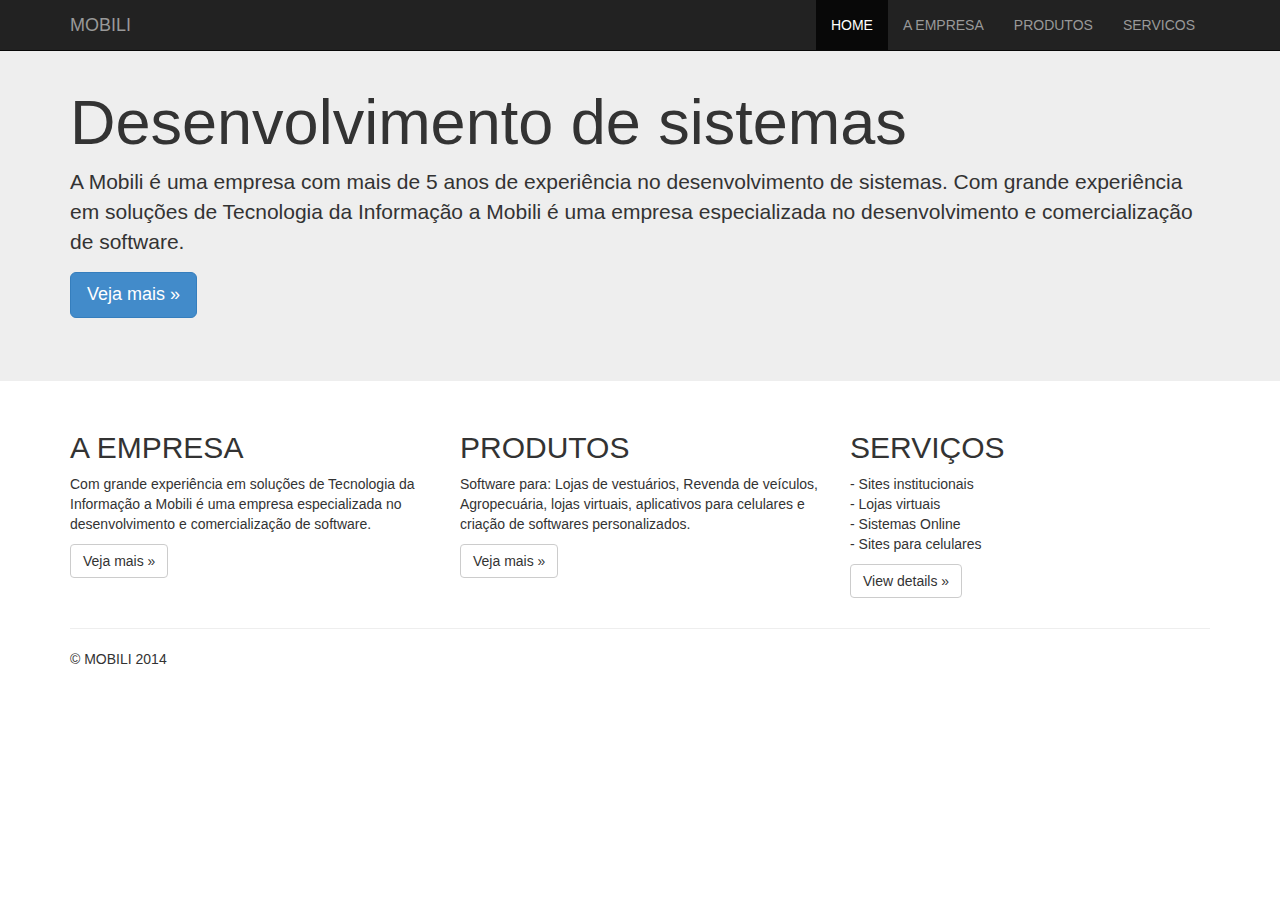
<file: Bootstrap/Projeto Web/index.html>
<!DOCTYPE html><!-- doctype do HTML5 -->
<html>
	<head>
		<title>bootstrap aula</title>
		
		<!-- Importante para habilitar os recursos de Responsividade em conjunto com o CSS -->
		<meta name="viewport" content="width=device-width, initial-scale=1.0" />
		<meta http-equiv="Content-Type" content="text/html; charset=UTF-8" />
		
		<script src="http://code.jquery.com/jquery-1.10.2.min.js"></script>
        <script src="js/bootstrap.js"></script>
  		        
  		<link rel="stylesheet" href="css/bootstrap.css">
      
	</head>
	
<body>
		
    <!-- Início da barra de navegação -->
	<div class="navbar navbar-inverse navbar-fixed-top">
		<div class="container">
            
            <!-- botao utilizado para abrir menu em dispositivos resolucao menor -->
          	<button type="button" class="navbar-toggle" data-toggle="collapse" data-target=".navbar-collapse">
            	<span class="icon-bar"></span>
            	<span class="icon-bar"></span>
            	<span class="icon-bar"></span>
          	</button>
            
            <!-- logo do site -->
            <a class="navbar-brand" href="#">MOBILI</a>
			
			<!-- inicio menu -->
            <div class="navbar-collapse collapse navbar-right">
              <ul class="nav navbar-nav">
                <li class="active"><a href="#">HOME</a></li>
                <li><a href="#about">A EMPRESA</a></li>
                <li><a href="#contact">PRODUTOS</a></li>
                <li><a href="#contact">SERVICOS</a></li>
              </ul>
            </div>
            <!-- fim menu -->
            
		</div>
	</div>
	<!-- Fim da barra de navegação -->
	
   <!-- Cria area principal de marketing de um site -->
    <div class="jumbotron">
      <div class="container">
      	<br />
        <h1>Desenvolvimento de sistemas</h1>
        <p>
        	A Mobili é uma empresa com mais de 5 anos de experiência no desenvolvimento de sistemas.
        	Com grande experiência em soluções de Tecnologia da Informação a Mobili é uma empresa especializada 
        	no desenvolvimento e comercialização de software.
        </p>
        <p><a class="btn btn-primary btn-lg" role="button">Veja mais &raquo;</a></p>
      </div>
    </div>

    <div class="container"><!-- container -->
      <!-- Criação de colunas -->
      <div class="row">
      	
        <div class="col-md-4">
          <h2>A EMPRESA</h2>
          <p>
          	Com grande experiência em soluções de Tecnologia da Informação a Mobili é uma empresa especializada no 
          	desenvolvimento e comercialização de software.
          </p>
          <p><a class="btn btn-default" href="#">Veja mais &raquo;</a></p>
        </div>
        
        <div class="col-md-4">
          <h2>PRODUTOS</h2>
          <p>
          	Software para: Lojas de vestuários, Revenda de veículos, Agropecuária, lojas virtuais, aplicativos para celulares e 
          	criação de softwares personalizados.
          </p>
          <p><a class="btn btn-default" href="#">Veja mais &raquo;</a></p>
        </div>
        
        <div class="col-md-4">
          <h2>SERVIÇOS</h2>
          <p>
          	   - Sites institucionais
			   <br />- Lojas virtuais
			   <br />- Sistemas Online
			   <br />- Sites para celulares
          </p>
          <p><a class="btn btn-default" href="#">View details &raquo;</a></p>
        </div>
        
      </div>

      <hr>

      <footer>
        <p>&copy; MOBILI 2014</p>
      </footer>
    </div> <!-- /container -->

	</body>
	
</html>
</file>
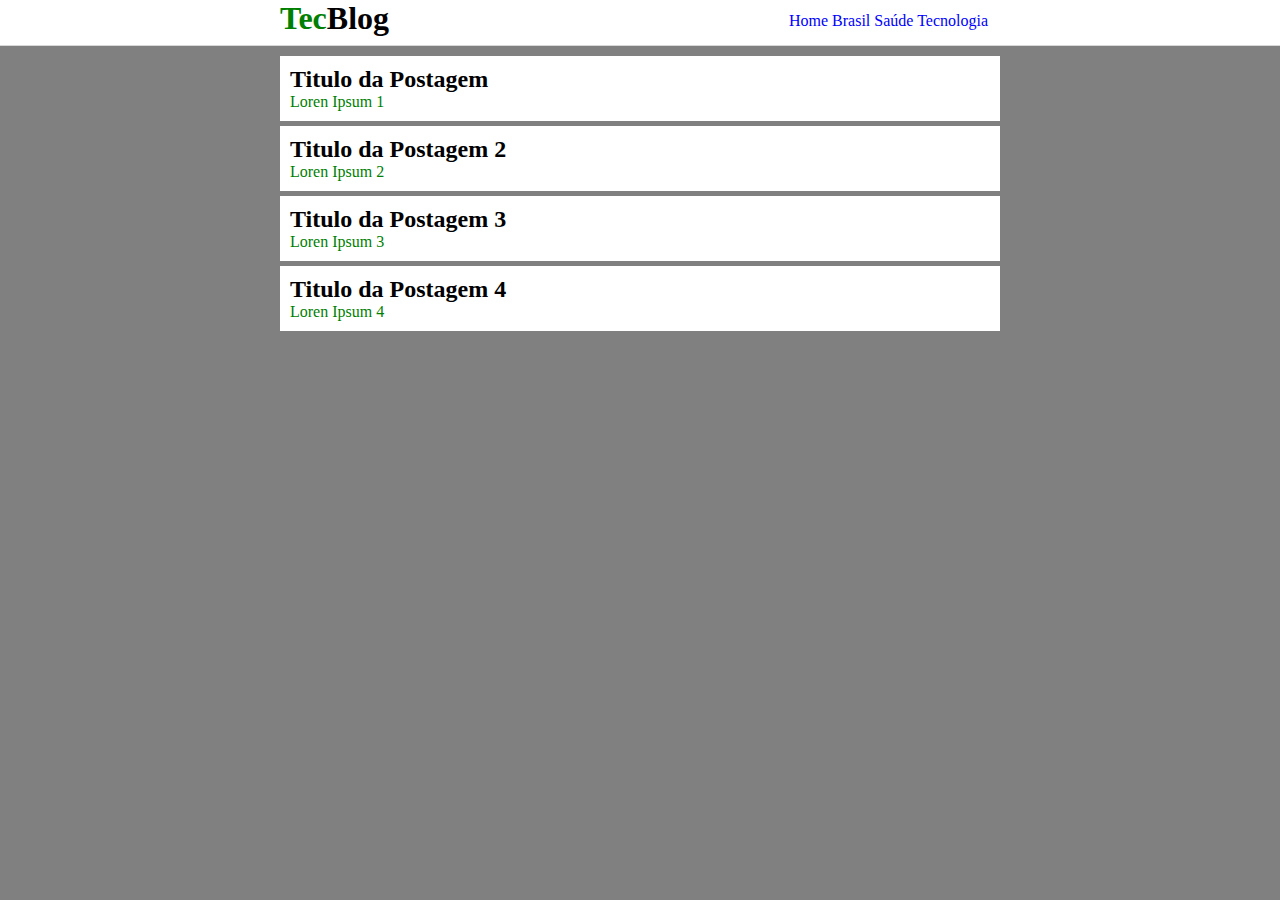
<file: CSS/Projetinho/index.html>
<!DOCTYPE html>
<html>
<head>
	<title>Teste de conceitos</title>
	<link rel="stylesheet" type="text/css" href="style.css" />
	<meta charset="utf-8">
</head>
<body>
	<div id="navegacao">
		<div id="area">
			<h1 id="logo"><span class="verde">Tec</span>Blog</h1>
			<div id="menu">
				<a href="">Home</a>
				<a href="">Brasil</a>
				<a href="">Saúde</a>
				<a href="">Tecnologia</a>
			</div>
		</div>
	</div>

	<div id="conteudo">
		<div class="post">
			<h2>Titulo da Postagem</h2>
			<p>Loren Ipsum 1</p>
		</div>
		<div class="post">
			<h2>Titulo da Postagem 2</h2>
			<p>Loren Ipsum 2</p>
		</div>
		<div class="post">
			<h2>Titulo da Postagem 3</h2>
			<p>Loren Ipsum 3</p>
		</div>
		<div class="post">
			<h2>Titulo da Postagem 4</h2>
			<p>Loren Ipsum 4</p>
		</div>
	</div>

</body>
</html>
</file>
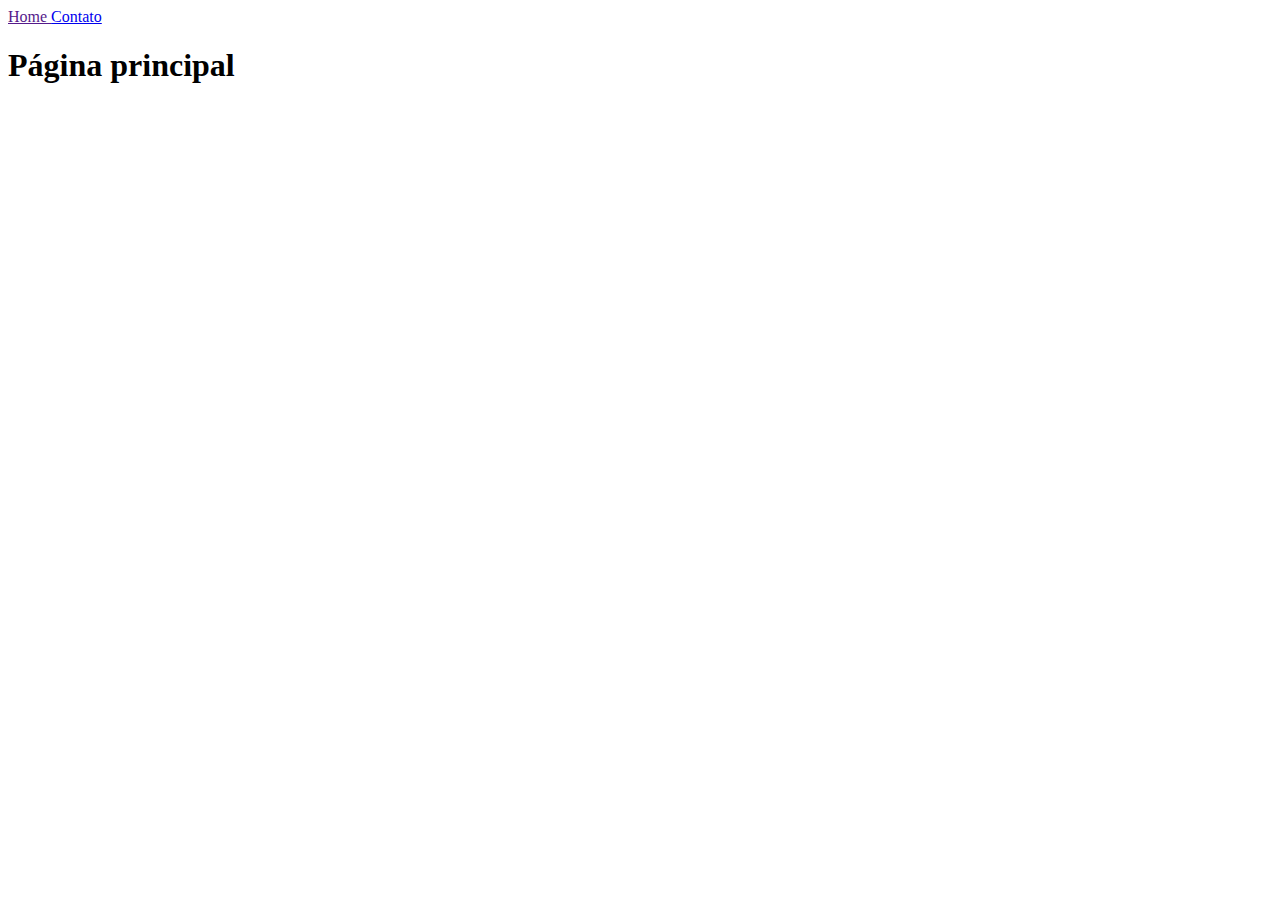
<file: HTML/Primeiro Projeto/index.html>
<!doctype html>

<html>

	<head>
		<title>Meu site</title>
		<meta charset="utf-8" />
	</head>

	<body>

		<a href="">
			Home
		</a>

		<a href="contato.html">
			Contato
		</a>

		<h1>Página principal</h1>

	</body>

</html>
</file>
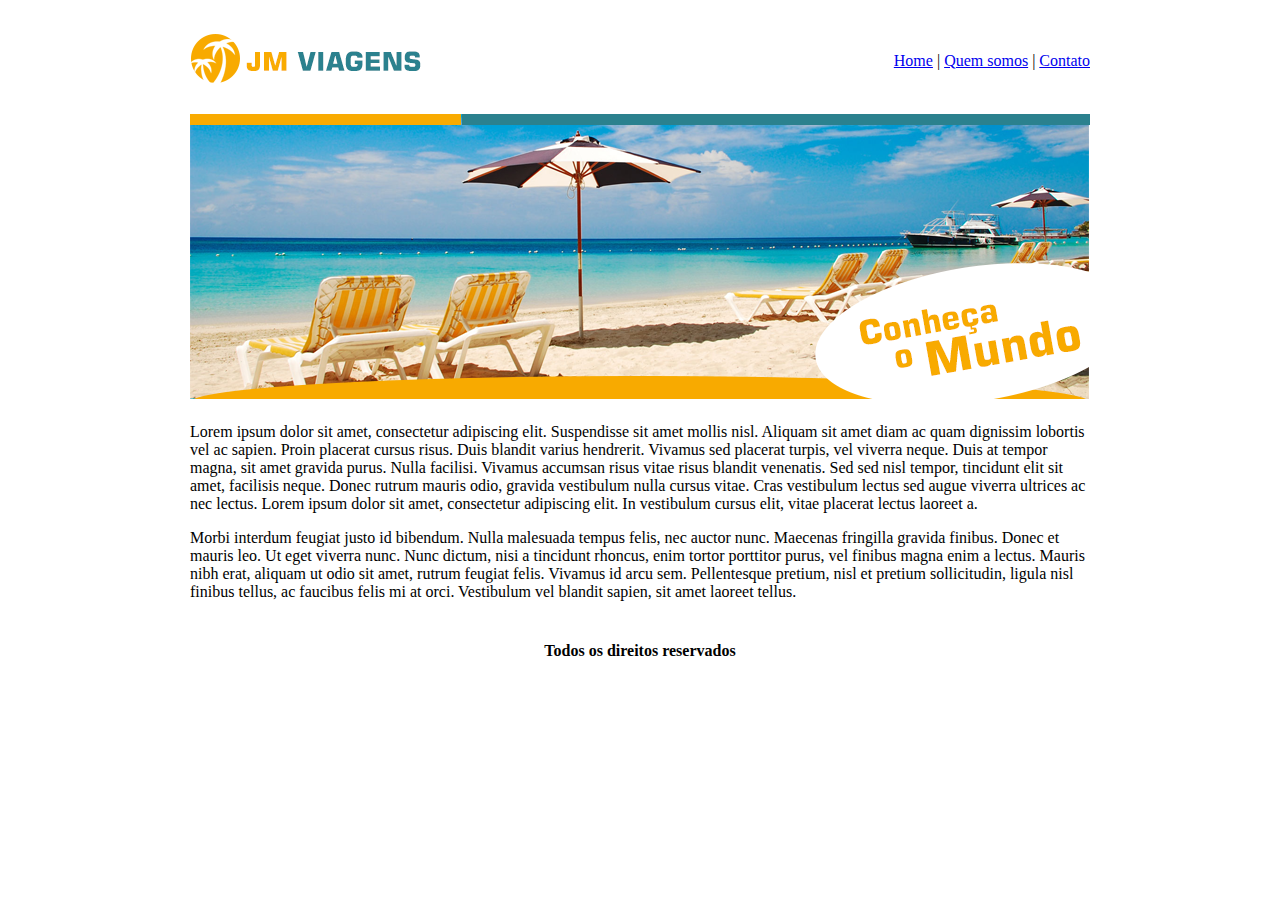
<file: HTML/Projeto final/index.html>
<!doctype html>
<html>

	<head>
		<title>JM Viagens - Página principal</title>
		<meta charset="utf-8" />
	</head>
	<body>

		<table border="0" width="900" align="center">
			<tr>
				<td> <img src="imagens/logo.png" /> </td>
				<td align="right">
					<a href="index.html">Home</a> |
					<a href="quem-somos.html">Quem somos</a> |
					<a href="contato.html">Contato</a> 
				</td>
			</tr>

			<tr>
				<td colspan="2">
					<img src="imagens/principal.png" />
				</td>
			</tr>

			<tr>
				<td colspan="2">
					<p>
					Lorem ipsum dolor sit amet, consectetur adipiscing elit. Suspendisse sit amet mollis nisl. Aliquam sit amet diam ac quam dignissim lobortis vel ac sapien. Proin placerat cursus risus. Duis blandit varius hendrerit. Vivamus sed placerat turpis, vel viverra neque. Duis at tempor magna, sit amet gravida purus. Nulla facilisi. Vivamus accumsan risus vitae risus blandit venenatis. Sed sed nisl tempor, tincidunt elit sit amet, facilisis neque. Donec rutrum mauris odio, gravida vestibulum nulla cursus vitae. Cras vestibulum lectus sed augue viverra ultrices ac nec lectus. Lorem ipsum dolor sit amet, consectetur adipiscing elit. In vestibulum cursus elit, vitae placerat lectus laoreet a.</p>

					<p>
					Morbi interdum feugiat justo id bibendum. Nulla malesuada tempus felis, nec auctor nunc. Maecenas fringilla gravida finibus. Donec et mauris leo. Ut eget viverra nunc. Nunc dictum, nisi a tincidunt rhoncus, enim tortor porttitor purus, vel finibus magna enim a lectus. Mauris nibh erat, aliquam ut odio sit amet, rutrum feugiat felis. Vivamus id arcu sem. Pellentesque pretium, nisl et pretium sollicitudin, ligula nisl finibus tellus, ac faucibus felis mi at orci. Vestibulum vel blandit sapien, sit amet laoreet tellus.</p>

				</td>
			</tr>

			<tr>
				<td align="center" colspan="2"><h4>Todos os direitos reservados</h4></td>
			</tr>

		</table>

	</body>
</html>
</file>
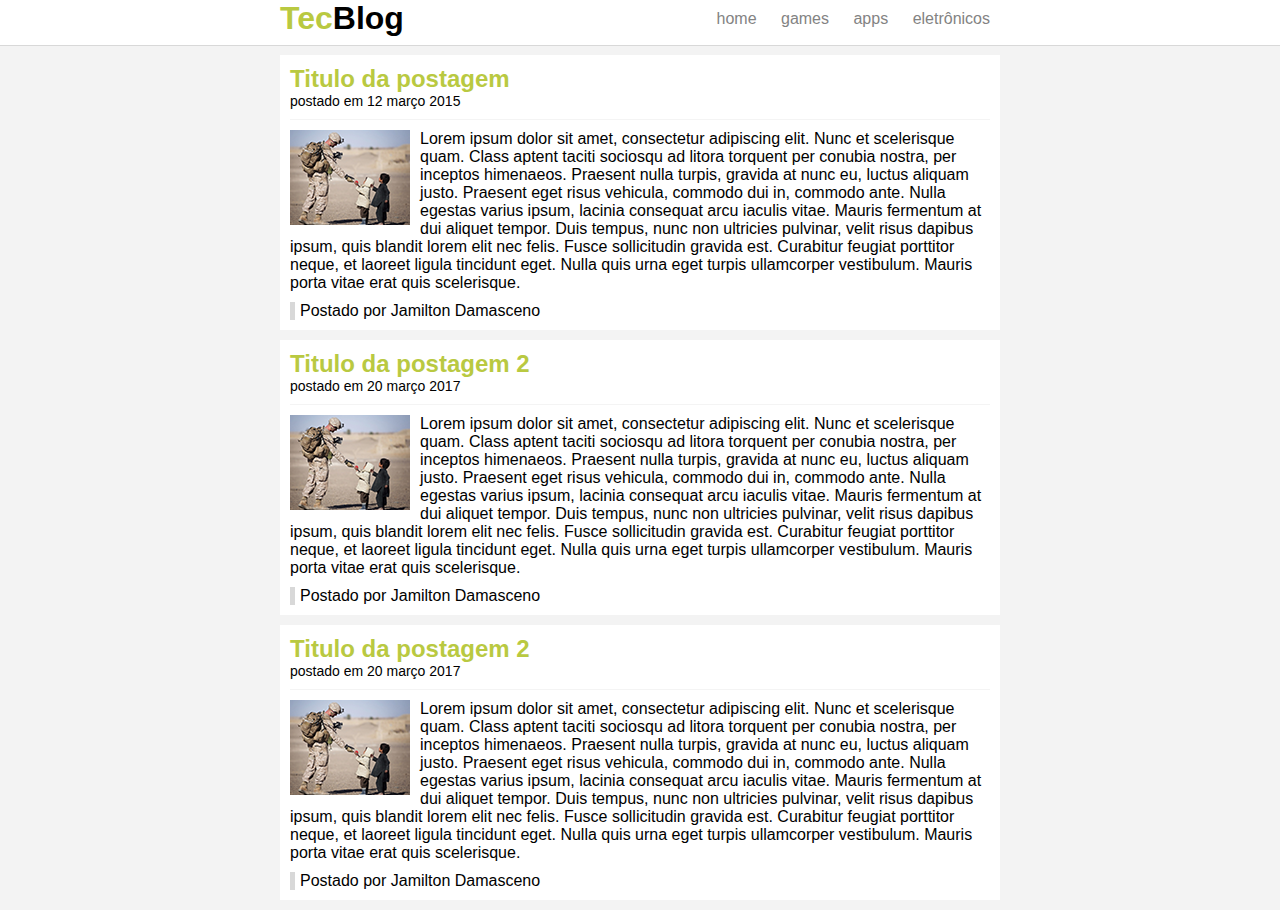
<file: HTML/tecblog/index.html>
<!doctype html>

<html>

	<head>
		<title>TecBlog - O seu Blog de tecnologia</title>
		<meta charset="utf-8" />
		<link rel="stylesheet" type="text/css" href="css/estilo.css" />

	</head>

	<body>

		<div id="navegacao">
			<div id="area">
				<h1 id="logo"><span class="verde">Tec</span>Blog</h1>
				<div id="menu">
					<a href="index.html">home</a>
					<a href="games.html">games</a>
					<a href="apps.html">apps</a>
					<a href="eletronicos.html">eletrônicos</a>
				</div>
			</div>
		</div>

		<div id="area-principal">
			
			<div id="postagem">
				<h2>Titulo da postagem </h2>
				<span class="data-postagem">postado em 12 março 2015</span>
				<img class="img-postagem" src="img/imagem1.png">
				<p>
					Lorem ipsum dolor sit amet, consectetur adipiscing elit. Nunc et scelerisque quam. Class aptent taciti sociosqu ad litora torquent per conubia nostra, per inceptos himenaeos. Praesent nulla turpis, gravida at nunc eu, luctus aliquam justo. Praesent eget risus vehicula, commodo dui in, commodo ante. Nulla egestas varius ipsum, lacinia consequat arcu iaculis vitae. Mauris fermentum at dui aliquet tempor. Duis tempus, nunc non ultricies pulvinar, velit risus dapibus ipsum, quis blandit lorem elit nec felis. Fusce sollicitudin gravida est. Curabitur feugiat porttitor neque, et laoreet ligula tincidunt eget. Nulla quis urna eget turpis ullamcorper vestibulum. Mauris porta vitae erat quis scelerisque.
				</p>

				<span class="postado">Postado por Jamilton Damasceno</span>
			</div>


			<div id="postagem">
				<h2>Titulo da postagem 2</h2>
				<span class="data-postagem">postado em 20 março 2017</span>
				<img class="img-postagem" src="img/imagem1.png">
				<p>
					Lorem ipsum dolor sit amet, consectetur adipiscing elit. Nunc et scelerisque quam. Class aptent taciti sociosqu ad litora torquent per conubia nostra, per inceptos himenaeos. Praesent nulla turpis, gravida at nunc eu, luctus aliquam justo. Praesent eget risus vehicula, commodo dui in, commodo ante. Nulla egestas varius ipsum, lacinia consequat arcu iaculis vitae. Mauris fermentum at dui aliquet tempor. Duis tempus, nunc non ultricies pulvinar, velit risus dapibus ipsum, quis blandit lorem elit nec felis. Fusce sollicitudin gravida est. Curabitur feugiat porttitor neque, et laoreet ligula tincidunt eget. Nulla quis urna eget turpis ullamcorper vestibulum. Mauris porta vitae erat quis scelerisque.
				</p>

				<span class="postado">Postado por Jamilton Damasceno</span>
			</div>

			<div id="postagem">
				<h2>Titulo da postagem 2</h2>
				<span class="data-postagem">postado em 20 março 2017</span>
				<img class="img-postagem" src="img/imagem1.png">
				<p>
					Lorem ipsum dolor sit amet, consectetur adipiscing elit. Nunc et scelerisque quam. Class aptent taciti sociosqu ad litora torquent per conubia nostra, per inceptos himenaeos. Praesent nulla turpis, gravida at nunc eu, luctus aliquam justo. Praesent eget risus vehicula, commodo dui in, commodo ante. Nulla egestas varius ipsum, lacinia consequat arcu iaculis vitae. Mauris fermentum at dui aliquet tempor. Duis tempus, nunc non ultricies pulvinar, velit risus dapibus ipsum, quis blandit lorem elit nec felis. Fusce sollicitudin gravida est. Curabitur feugiat porttitor neque, et laoreet ligula tincidunt eget. Nulla quis urna eget turpis ullamcorper vestibulum. Mauris porta vitae erat quis scelerisque.
				</p>

				<span class="postado">Postado por Jamilton Damasceno</span>
			</div>

		</div>

	</body>

</html>
</file>
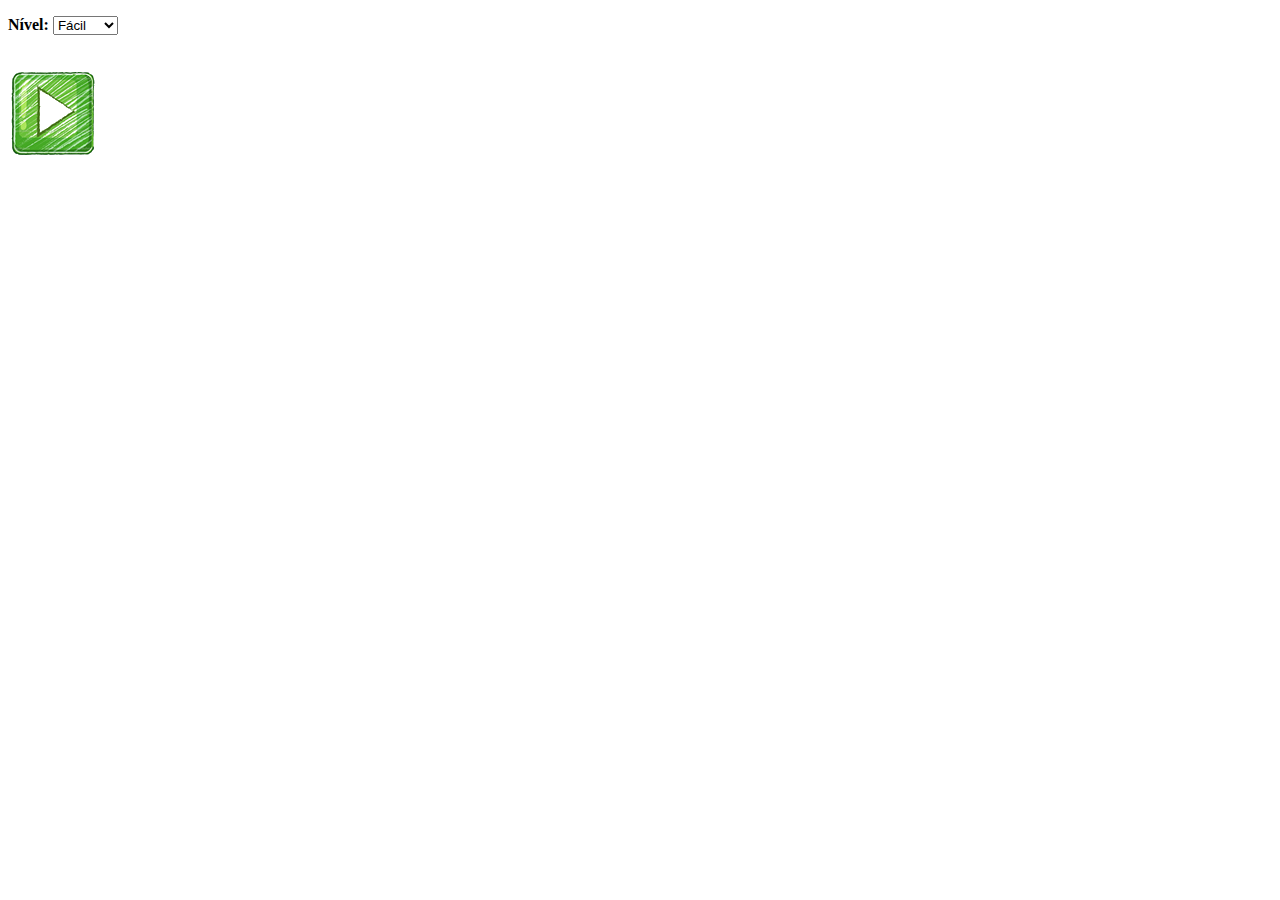
<file: Jquery/estourando_baloes_parte_3_finalizado/index.html>
<!DOCTYPE HTML>
<html lang="pt-br">
	<head>
		<meta charset="UTF-8">

		<title>Estourando balões</title>

		<script language='Javascript'>
			
			function iniciaJogo(){
				var nivel_jogo = document.getElementById('nivel_jogo').value;

				window.location.href = 'jogo.html?'+nivel_jogo;
				
			}
		</script>
	</head>

	<body>
		<div>
			<p>
				<b>Nível: </b>
				<select id="nivel_jogo">
					<option value="1">Fácil</option>
					<option value="2">Normal</option>
					<option value="3">Difícil</option>
				</select>
			</p>
			<br />
			<img src="imagens/iniciar.png" onclick="iniciaJogo()" />

	</body>
	
</html>
</file>
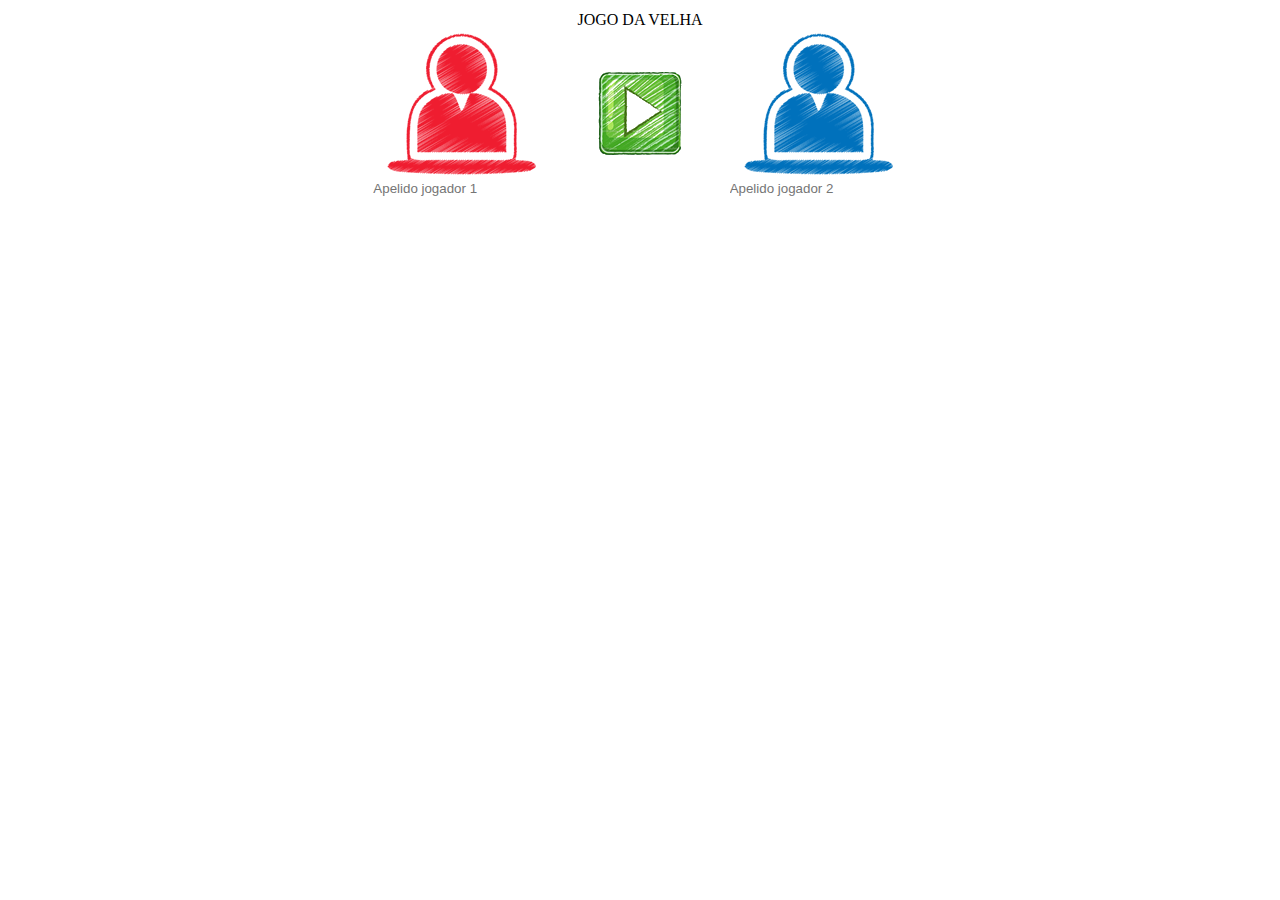
<file: Jquery/jogo_da_velha_parte_3_completo/index.html>
<!DOCTYPE HTML>
<html lang="pt-br">
	<head>
		<meta charset="UTF-8">

		<title>Jogo da velha</title>
		<script src="jquery-2.2.1.js"></script>
		<script src="jogo.js"></script>
	</head>

	<body>

		<div id="pagina_inicial" align="center">
			<table border="0" width="600px;">
				<tbody>
					<tr>
						<td colspan="3" align="center">JOGO DA VELHA</td>
					</tr>

					<tr>
						<td align="center">
							<img src="imagens/jogador_1.png" />
							<br />
							<input id="entrada_apelido_jogador_1" type="text" maxlength="10" placeholder="Apelido jogador 1" style="border: 0px;" />
						</td>
						<td align="center">
							<img id="btn_iniciar_jogo" src="imagens/iniciar.png" />
						</td>
						<td align="center">
							<img src="imagens/jogador_2.png" />
							<br />
							<input id="entrada_apelido_jogador_2" type="text" maxlength="10" placeholder="Apelido jogador 2" style="border: 0px;" />
						</td>
					</tr>
				</table>
			</table>

		</div>

		<div id="palco_jogo" style="display:none; margin-top:50px; text-align:center">
			<div style="display:inline-block;">
				<img src="imagens/jogador_1.png" />
				<br />
				<span id="nome_jogador_1"></span>
			</div>

			<div style="display:inline-block;">
				<table border="0">
					<tr>
						<td style="border-bottom: solid 1px red; border-right:solid 1px red;">
							<div class="jogada" id="a-1" style="width:100px; height:100px;"></div>
						</td>
						<td style="border-bottom: solid 1px red; border-right:solid 1px red;">
							<div class="jogada" id="a-2" style="width:100px; height:100px;"></div>
						</td>
						<td style="border-bottom: solid 1px red;">
							<div class="jogada" id="a-3" style="width:100px; height:100px;"></div>
						</td>
					</tr>
					<tr>
						<td style="border-bottom: solid 1px red; border-right:solid 1px red;">
							<div class="jogada" id="b-1" style="width:100px; height:100px;"></div>
						</td>
						<td style="border-bottom: solid 1px red; border-right:solid 1px red;">
							<div class="jogada" id="b-2" style="width:100px; height:100px;"></div>
						</td>
						<td style="border-bottom: solid 1px red;">
							<div class="jogada" id="b-3" style="width:100px; height:100px;"></div>
						</td>
					</tr>
					<tr>
						<td style="border-right: solid 1px red;">
							<div class="jogada" id="c-1" style="width:100px; height:100px;"></div>
						</td>
						<td style="border-right: solid 1px red;">
							<div class="jogada" id="c-2" style="width:100px; height:100px;"></div>
						</td>
						<td>
							<div class="jogada" id="c-3" style="width:100px; height:100px;"></div>
						</td>
					</tr>
				</table>
			</div>

			<div style="display:inline-block;">
				<img src="imagens/jogador_2.png" />
				<br />
				<span id="nome_jogador_2"></span>
			</div>
		</div>

	</body>
</html>
</file>
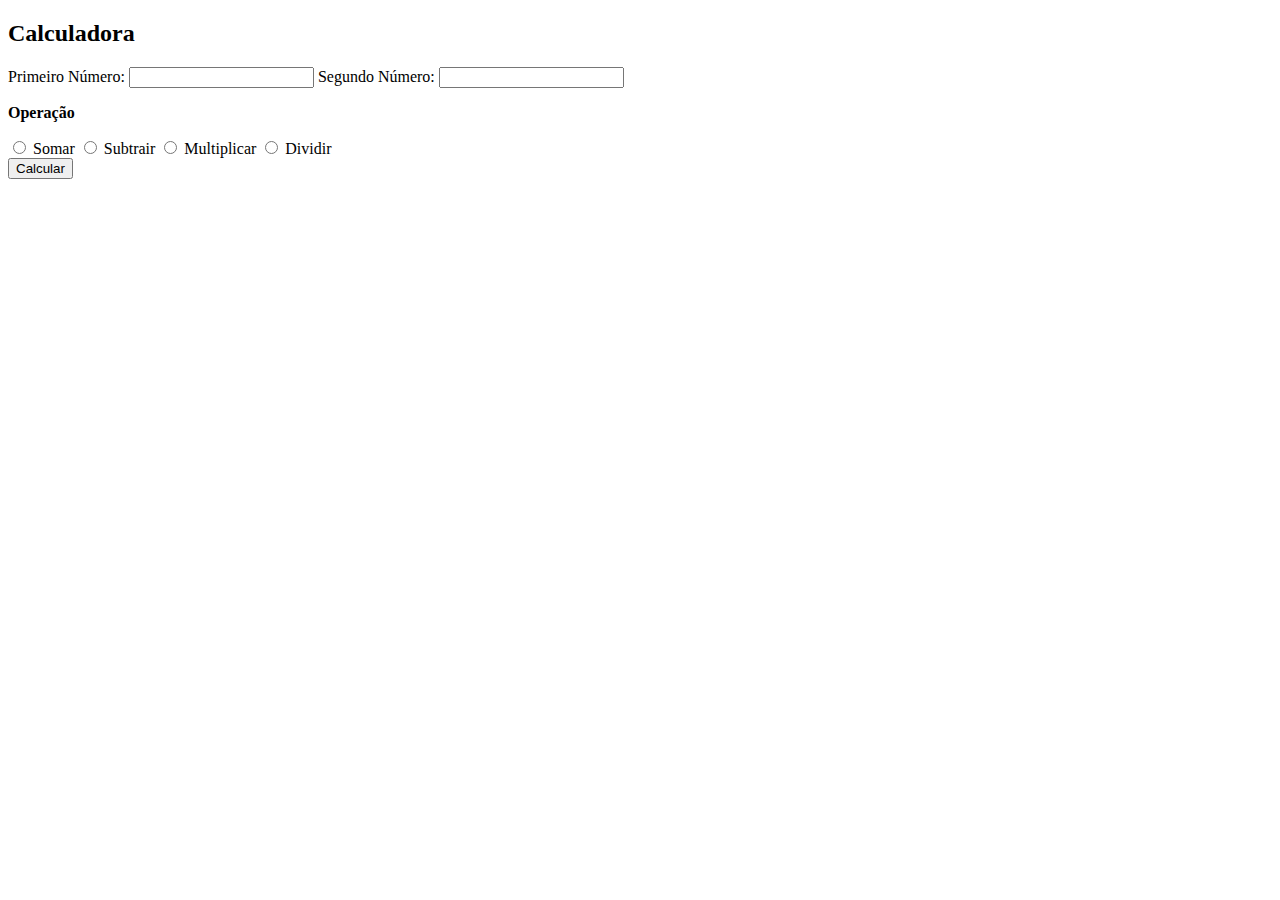
<file: PHP/Calculadora/index.html>
<!DOCTYPE HTML>
<html>
    <head>
        <meta charset="UTF-8">
        <title>Calculadora</title>
    </head>
    <body>
        <h2>Calculadora</h2>

        <form method="POST" action="calcular.php">
        <label>
        Primeiro Número: 
        <input type="text" name="numero1" />
        </label>
        <label>
        Segundo Número: 
        <input type="text" name="numero2" />
        </label>

        <p><strong>Operação</strong></p>
        <label>
        <input type="radio" name="operacao" value="somar" />
        Somar
        </label>
        <label>
        <input type="radio" name="operacao" value="subtrair" />
        Subtrair
        </label>
        <label>
        <input type="radio" name="operacao" value="multiplicar" />
        Multiplicar
        </label>
        <label>
        <input type="radio" name="operacao" value="dividir" />
        Dividir
        </label>
        <br />

        <input type="submit" value="Calcular" />
        </form>
        
    </body>
</html>
</file>
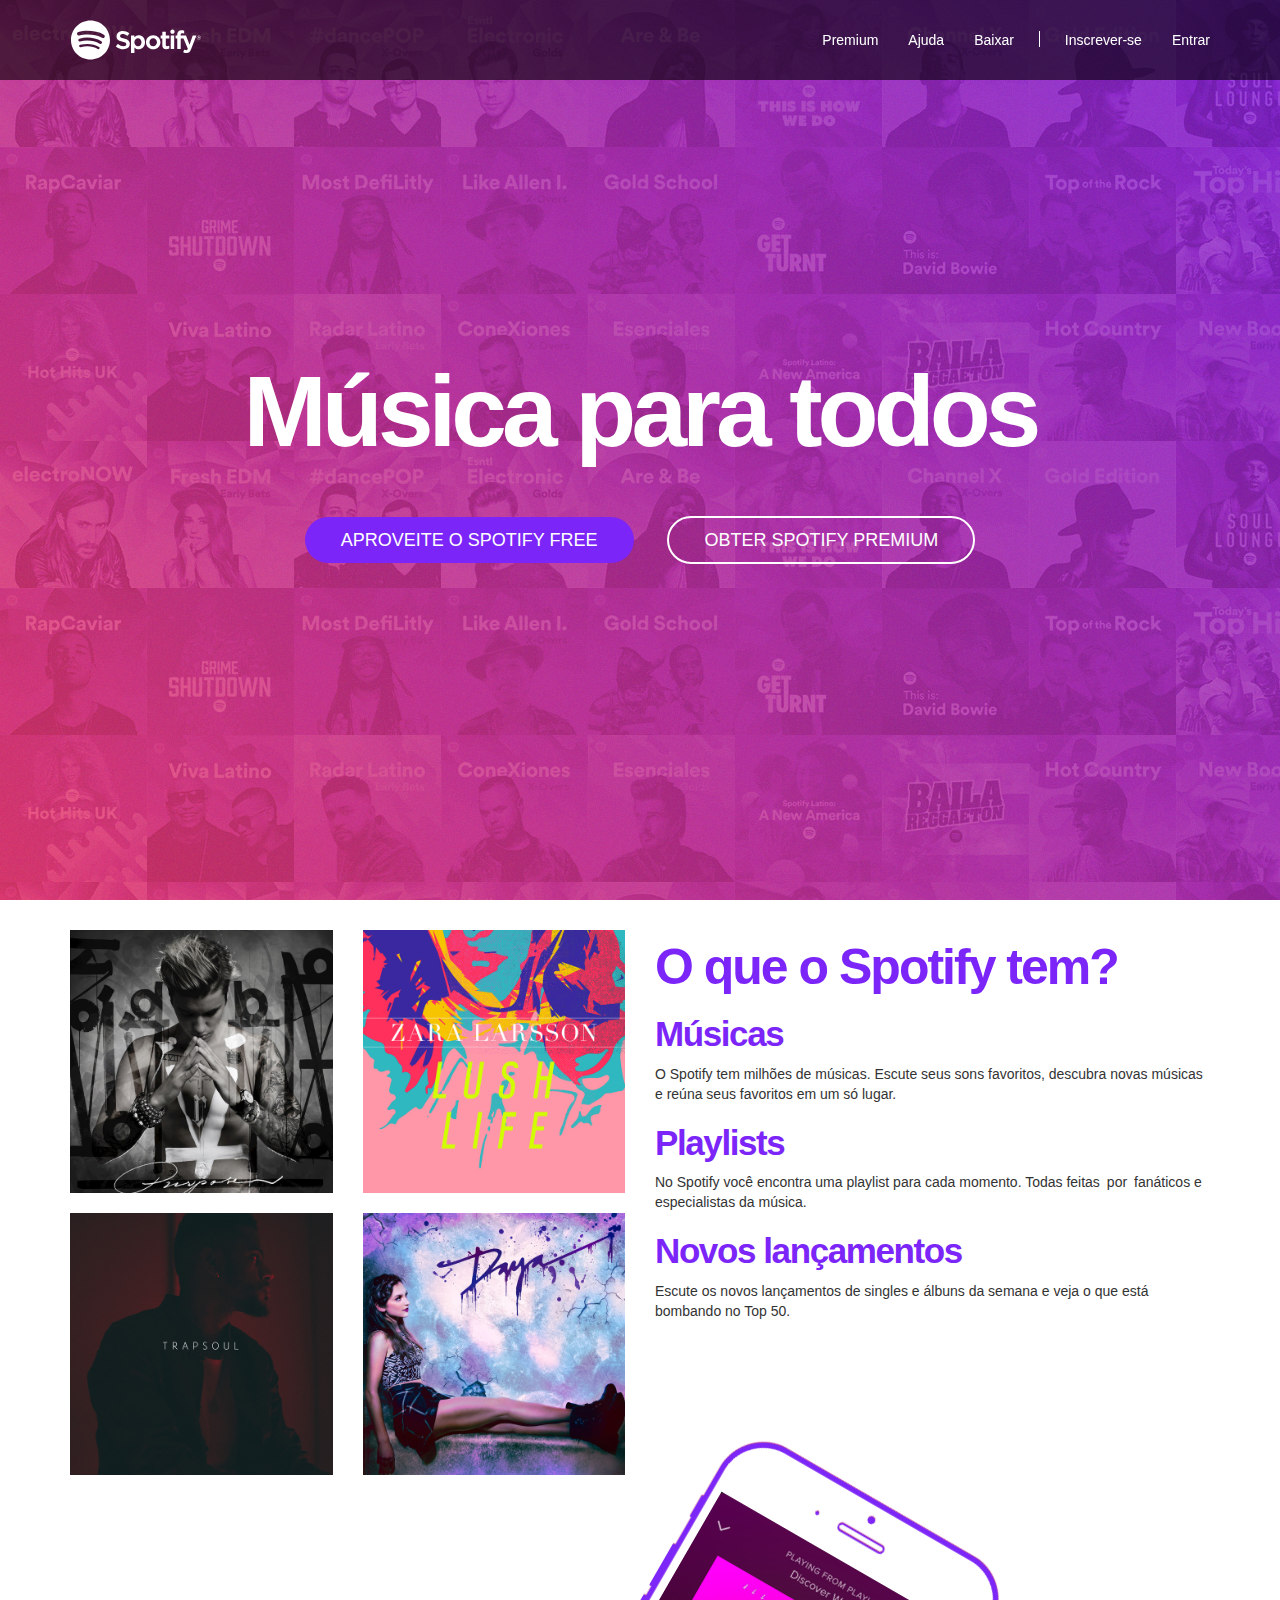
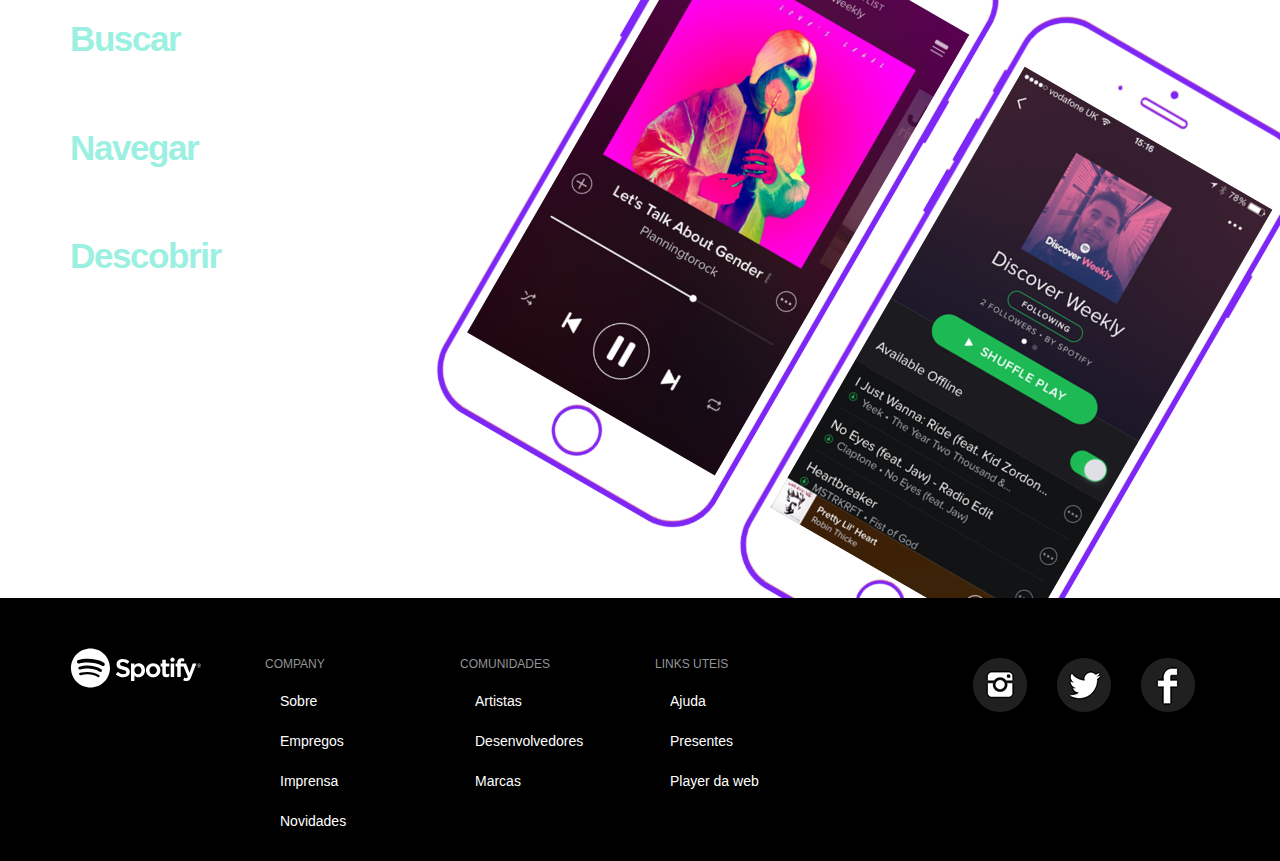
<file: Bootstrap/projeto-inicial-spotify-rodape/projeto-inicial-spotify/index.html>
<!DOCTYPE html>
<html lang="pt-br">
  <head>
    <meta charset="utf-8">
    <meta http-equiv="X-UA-Compatible" content="IE=edge">
    <meta name="viewport" content="width=device-width, initial-scale=1">

    <title>Música para todos - Spotify</title>
    <link rel="icon" href="imagens/favicon.png">

    <!-- Bootstrap -->
    <link href="bootstrap/css/bootstrap.min.css" rel="stylesheet">
    <link href="estilo.css" rel="stylesheet">

    <!-- HTML5 shim and Respond.js for IE8 support of HTML5 elements and media queries -->
    <!-- WARNING: Respond.js doesn't work if you view the page via file:// -->
    <!--[if lt IE 9]>
      <script src="https://oss.maxcdn.com/html5shiv/3.7.2/html5shiv.min.js"></script>
      <script src="https://oss.maxcdn.com/respond/1.4.2/respond.min.js"></script>
    <![endif]-->
  </head>

  <body>


    <nav class="navbar navbar-fixed-top navbar-inverse navbar-transparente">
      <div class="container">
        
        <!-- header -->
        <div class="navbar-header">
          
          <!-- botao toggle -->
          <button type="button" class="navbar-toggle collapsed"
                  data-toggle="collapse" data-target="#barra-navegacao">
            <span class="sr-only">alternar navegação</span>
            <span class="icon-bar"></span>
            <span class="icon-bar"></span>
            <span class="icon-bar"></span>
          </button>

          <a href="index.html" class="navbar-brand">
            <span class="img-logo">Spotify</span>
          </a>

        </div>

        <!-- navbar -->
        <div class="collapse navbar-collapse" id="barra-navegacao">
          <ul class="nav navbar-nav navbar-right">
            <li><a href="">Premium</a></li>
            <li><a href="">Ajuda</a></li>
            <li><a href="">Baixar</a></li>
            <li class="divisor" role="separator"></li>
            <li><a href="">Inscrever-se</a></li>
            <li><a href="">Entrar</a></li>
          </ul>
        </div>
      </div><!-- /container -->
    </nav><!-- /nav -->

    <div class="capa">
      <div class="texto-capa">
        <h1>Música para todos</h1>
        <a href="" class="btn btn-custom btn-roxo btn-lg">Aproveite o Spotify Free</a>
        <a href="" class="btn btn-custom btn-branco btn-lg">Obter Spotify Premium</a>
      </div>
    </div>

    <!-- Conteudos -->
    <section id="servicos">
      <div class="container">
        <div class="row">

          <!-- albuns -->
          <div class="col-md-6">
            
            <div class="row albuns">
              
              <div class="col-md-6">
                <img src="imagens/img1.jpg" class="img-responsive">
              </div>
              <div class="col-md-6">
                <img src="imagens/img2.jpg" class="img-responsive">
              </div>

            </div><!-- /row -->

            <div class="row albuns">
              
              <div class="col-md-6">
                <img src="imagens/img3.jpg" class="img-responsive">
              </div>
              <div class="col-md-6">
                <img src="imagens/img4.jpg" class="img-responsive">
              </div>

            </div><!-- /row -->

          </div>

          <!-- servicos -->
          <div class="col-md-6">
            <h2>O que o Spotify tem?</h2>

            <h3>Músicas</h3>
            <p>O Spotify tem milhões de músicas. Escute seus sons favoritos, descubra novas músicas e reúna seus favoritos em um só lugar.</p>

            <h3>Playlists</h3>
            <p>No Spotify você encontra uma playlist para cada momento. Todas feitas por fanáticos e especialistas da música.</p>

            <h3>Novos lançamentos</h3>
            <p>Escute os novos lançamentos de singles e álbuns da semana e veja o que está bombando no Top 50.</p>

          </div>

        </div>
      </div>
    </section>

    <section id="recursos">
      <div class="container">
        <div class="row">
          
          <!-- recursos -->
          <div class="col-md-4">
            <h2>Fácil</h2>

            <h3>Buscar</h3>
            <p>Já sabe o que quer escutar? É só procurar e apertar o play.</p>

            <h3>Navegar</h3>
            <p>Veja os novos lançamentos, o que está bombando nas paradas e as melhores playlists para o seu momento.</p>

            <h3>Descobrir</h3>
            <p>Curta músicas novas toda segunda-feira com uma playlist personalizada pra você. Ou relaxe e curta uma das rádios.</p>
          </div>

          <!-- img recursos -->
          <div class="col-md-8">

            <div class="row rotacionar">
              
              <div class="col-md-6">
                <img src="imagens/iphone1.png" class="img-responsive">
              </div>

              <div class="col-md-6">
                <img src="imagens/iphone2.png" class="img-responsive">
              </div>

            </div><!-- /row -->

          </div>

        </div>
      </div>
    </section>

    <!-- Rodape -->
    <footer id="rodape">
      <div class="container">
        <div class="row">
          
          <div class="col-md-2">
            <span class="img-logo">Spotify</span>
          </div>

          <div class="col-md-2">
            <h4>company</h4>
            <ul class="nav">
              <li><a href="">Sobre</a></li>
              <li><a href="">Empregos</a></li>
              <li><a href="">Imprensa</a></li>
              <li><a href="">Novidades</a></li>
            </ul>
          </div>

          <div class="col-md-2">
            <h4>comunidades</h4>
            <ul class="nav">
              <li><a href="">Artistas</a></li>
              <li><a href="">Desenvolvedores</a></li>
              <li><a href="">Marcas</a></li>
            </ul>
          </div>

          <div class="col-md-2">
            <h4>links uteis</h4>
            <ul class="nav">
              <li><a href="">Ajuda</a></li>
              <li><a href="">Presentes</a></li>
              <li><a href="">Player da web</a></li>
            </ul>
          </div>

          <div class="col-md-4">
            <ul class="nav">
              <li class="item-rede-social"><a href=""><img src="imagens/facebook.png"></a></li>
              <li class="item-rede-social"><a href=""><img src="imagens/twitter.png"></a></li>
              <li class="item-rede-social"><a href=""><img src="imagens/instagram.png"></a></li>
            </ul>
          </div>

        </div><!-- /row -->
      </div>
    </footer>

    <!-- jQuery (necessary for Bootstrap's JavaScript plugins) -->
    <script src="https://ajax.googleapis.com/ajax/libs/jquery/1.11.3/jquery.min.js"></script>

    <!-- Include all compiled plugins (below), or include individual files as needed -->
    <script src="bootstrap/js/bootstrap.min.js"></script>
  </body>
</html>
</file>
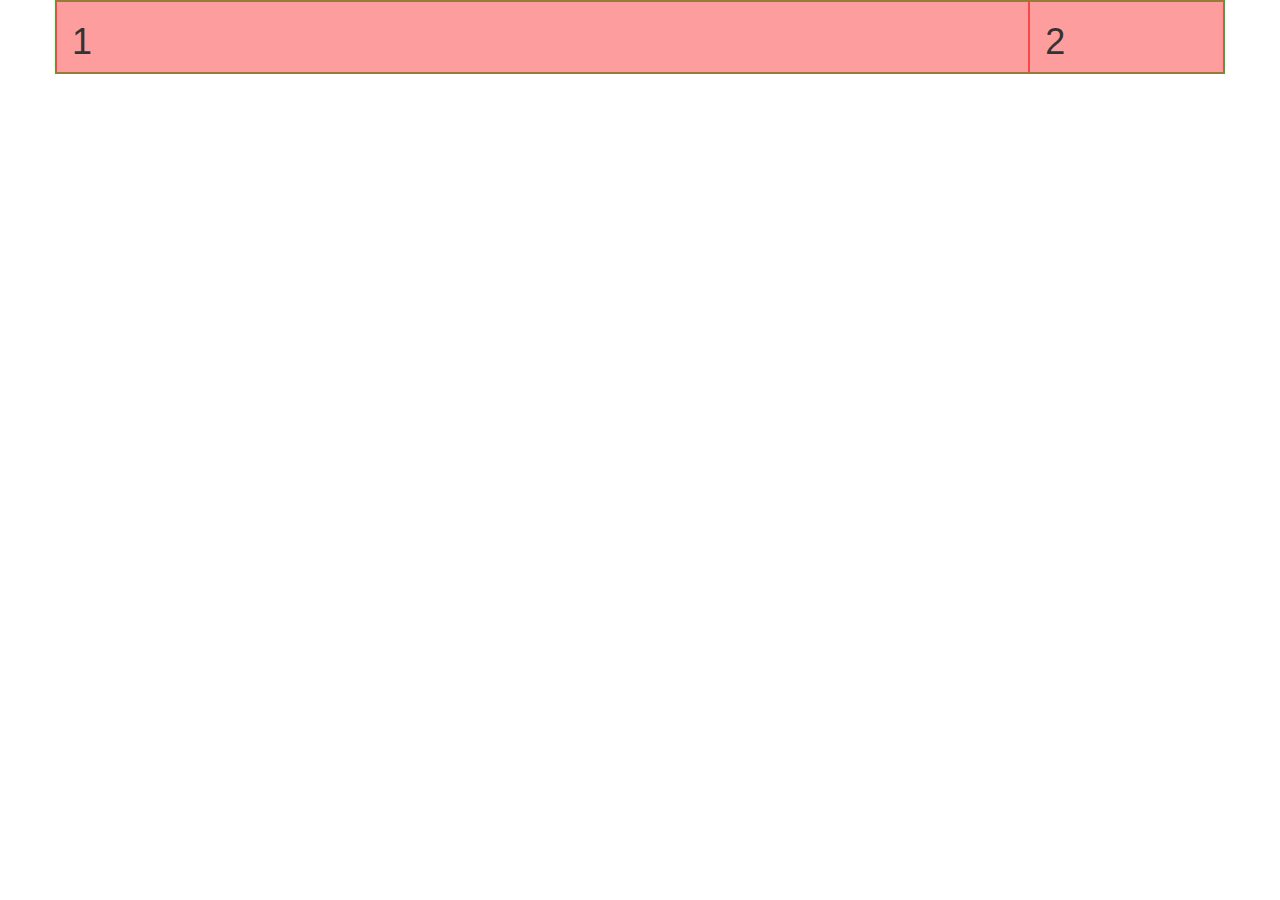
<file: Bootstrap/ProjetoBootstrap-tabs/ProjetoBootstrap/index.html>
<!DOCTYPE html>
<html lang="pt-br">
  <head>
    <meta charset="utf-8">
    <meta http-equiv="X-UA-Compatible" content="IE=edge">
    <meta name="viewport" content="width=device-width, initial-scale=1">
    <!-- The above 3 meta tags *must* come first in the head; any other head content must come *after* these tags -->
    <title>Bootstrap</title>

    <!-- Bootstrap -->
    <link href="bootstrap/css/bootstrap.min.css" rel="stylesheet">
    <link href="estilo.css" rel="stylesheet">

    <!-- HTML5 shim and Respond.js for IE8 support of HTML5 elements and media queries -->
    <!-- WARNING: Respond.js doesn't work if you view the page via file:// -->
    <!--[if lt IE 9]>
      <script src="https://oss.maxcdn.com/html5shiv/3.7.2/html5shiv.min.js"></script>
      <script src="https://oss.maxcdn.com/respond/1.4.2/respond.min.js"></script>
    <![endif]-->
  </head>
  <body>
    
   	<div class="container marcador2">
   		
   		<div class="row">

   			<div class="col-xs-6 col-sm-10 col-md-2 col-lg-10 marcador">
   				<h1>1</h1>
   			</div>

   			<div class="col-xs-6 col-sm-2 col-md-10 col-lg-2 marcador">
   				<h1>2</h1>
   			</div>

   		</div>

   	</div> 

    <!-- jQuery (necessary for Bootstrap's JavaScript plugins) -->
    <script src="https://ajax.googleapis.com/ajax/libs/jquery/1.11.3/jquery.min.js"></script>
    <!-- Include all compiled plugins (below), or include individual files as needed -->
    <script src="bootstrap/js/bootstrap.min.js"></script>
  </body>
</html>
</file>
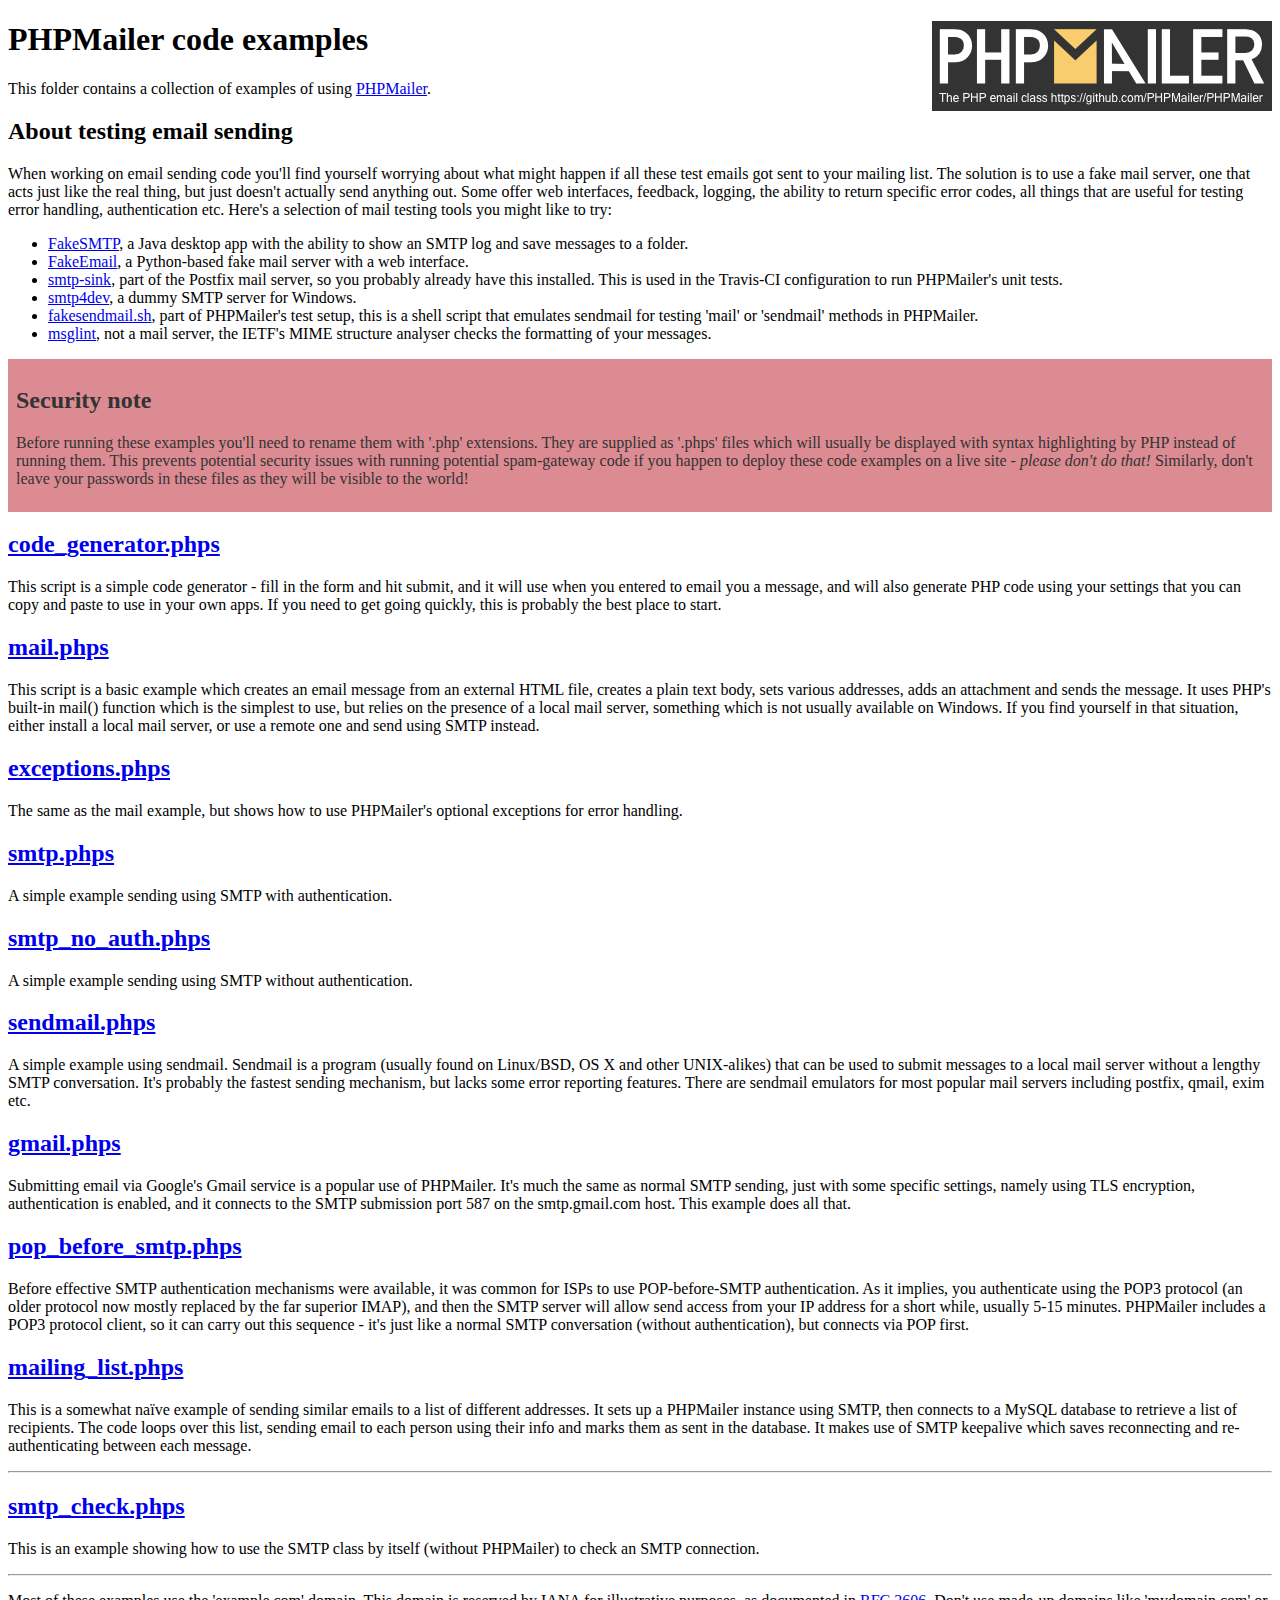
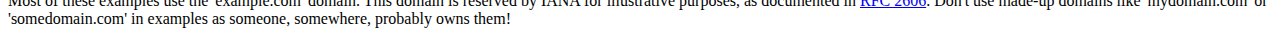
<file: PHP/phpmailer/PHPMailer/examples/index.html>
<!DOCTYPE html>
<html>
<head>
	<meta charset="UTF-8">
	<title>PHPMailer Examples</title>
</head>
<body>
<h1>PHPMailer code examples<a href="https://github.com/PHPMailer/PHPMailer"><img src="images/phpmailer.png" style="float:right; border:0;" alt="PHPMailer logo"></a></h1>
<p>This folder contains a collection of examples of using <a href="https://github.com/PHPMailer/PHPMailer">PHPMailer</a>.</p>
<h2>About testing email sending</h2>
<p>When working on email sending code you'll find yourself worrying about what might happen if all these test emails got sent to your mailing list. The solution is to use a fake mail server, one that acts just like the real thing, but just doesn't actually send anything out. Some offer web interfaces, feedback, logging, the ability to return specific error codes, all things that are useful for testing error handling, authentication etc. Here's a selection of mail testing tools you might like to try:</p>
<ul>
  <li><a href="https://github.com/Nilhcem/FakeSMTP">FakeSMTP</a>, a Java desktop app with the ability to show an SMTP log and save messages to a folder. </li>
  <li><a href="https://github.com/isotoma/FakeEmail">FakeEmail</a>, a Python-based fake mail server with a web interface.</li>
  <li><a href="http://www.postfix.org/smtp-sink.1.html">smtp-sink</a>, part of the Postfix mail server, so you probably already have this installed. This is used in the Travis-CI configuration to run PHPMailer's unit tests.</li>
  <li><a href="http://smtp4dev.codeplex.com">smtp4dev</a>, a dummy SMTP server for Windows.</li>
  <li><a href="https://github.com/PHPMailer/PHPMailer/blob/master/test/fakesendmail.sh">fakesendmail.sh</a>, part of PHPMailer's test setup, this is a shell script that emulates sendmail for testing 'mail' or 'sendmail' methods in PHPMailer.</li>
  <li><a href="http://tools.ietf.org/tools/msglint/">msglint</a>, not a mail server, the IETF's MIME structure analyser checks the formatting of your messages.</li>
</ul>
<div style="padding: 8px; color: #333333; background-color: #dc8b92">
<h2>Security note</h2>
<p>Before running these examples you'll need to rename them with '.php' extensions. They are supplied as '.phps' files which will usually be displayed with syntax highlighting by PHP instead of running them. This prevents potential security issues with running potential spam-gateway code if you happen to deploy these code examples on a live site - <em>please don't do that!</em> Similarly, don't leave your passwords in these files as they will be visible to the world!</p>
</div>
<h2><a href="code_generator.phps">code_generator.phps</a></h2>
<p>This script is a simple code generator - fill in the form and hit submit, and it will use when you entered to email you a message, and will also generate PHP code using your settings that you can copy and paste to use in your own apps. If you need to get going quickly, this is probably the best place to start.</p>
<h2><a href="mail.phps">mail.phps</a></h2>
<p>This script is a basic example which creates an email message from an external HTML file, creates a plain text body, sets various addresses, adds an attachment and sends the message. It uses PHP's built-in mail() function which is the simplest to use, but relies on the presence of a local mail server, something which is not usually available on Windows. If you find yourself in that situation, either install a local mail server, or use a remote one and send using SMTP instead.</p>
<h2><a href="exceptions.phps">exceptions.phps</a></h2>
<p>The same as the mail example, but shows how to use PHPMailer's optional exceptions for error handling.</p>
<h2><a href="smtp.phps">smtp.phps</a></h2>
<p>A simple example sending using SMTP with authentication.</p>
<h2><a href="smtp_no_auth.phps">smtp_no_auth.phps</a></h2>
<p>A simple example sending using SMTP without authentication.</p>
<h2><a href="sendmail.phps">sendmail.phps</a></h2>
<p>A simple example using sendmail. Sendmail is a program (usually found on Linux/BSD, OS X and other UNIX-alikes) that can be used to submit messages to a local mail server without a lengthy SMTP conversation. It's probably the fastest sending mechanism, but lacks some error reporting features. There are sendmail emulators for most popular mail servers including postfix, qmail, exim etc.</p>
<h2><a href="gmail.phps">gmail.phps</a></h2>
<p>Submitting email via Google's Gmail service is a popular use of PHPMailer. It's much the same as normal SMTP sending, just with some specific settings, namely using TLS encryption, authentication is enabled, and it connects to the SMTP submission port 587 on the smtp.gmail.com host. This example does all that.</p>
<h2><a href="pop_before_smtp.phps">pop_before_smtp.phps</a></h2>
<p>Before effective SMTP authentication mechanisms were available, it was common for ISPs to use POP-before-SMTP authentication. As it implies, you authenticate using the POP3 protocol (an older protocol now mostly replaced by the far superior IMAP), and then the SMTP server will allow send access from your IP address for a short while, usually 5-15 minutes. PHPMailer includes a POP3 protocol client, so it can carry out this sequence - it's just like a normal SMTP conversation (without authentication), but connects via POP first.</p>
<h2><a href="mailing_list.phps">mailing_list.phps</a></h2>
<p>This is a somewhat naïve example of sending similar emails to a list of different addresses. It sets up a PHPMailer instance using SMTP, then connects to a MySQL database to retrieve a list of recipients. The code loops over this list, sending email to each person using their info and marks them as sent in the database. It makes use of SMTP keepalive which saves reconnecting and re-authenticating between each message.</p>
<hr>
<h2><a href="smtp_check.phps">smtp_check.phps</a></h2>
<p>This is an example showing how to use the SMTP class by itself (without PHPMailer) to check an SMTP connection.</p>
<hr>
<p>Most of these examples use the 'example.com' domain. This domain is reserved by IANA for illustrative purposes, as documented in <a href="http://tools.ietf.org/html/rfc2606">RFC 2606</a>. Don't use made-up domains like 'mydomain.com' or 'somedomain.com' in examples as someone, somewhere, probably owns them!</p>
</body>
</html>
</file>
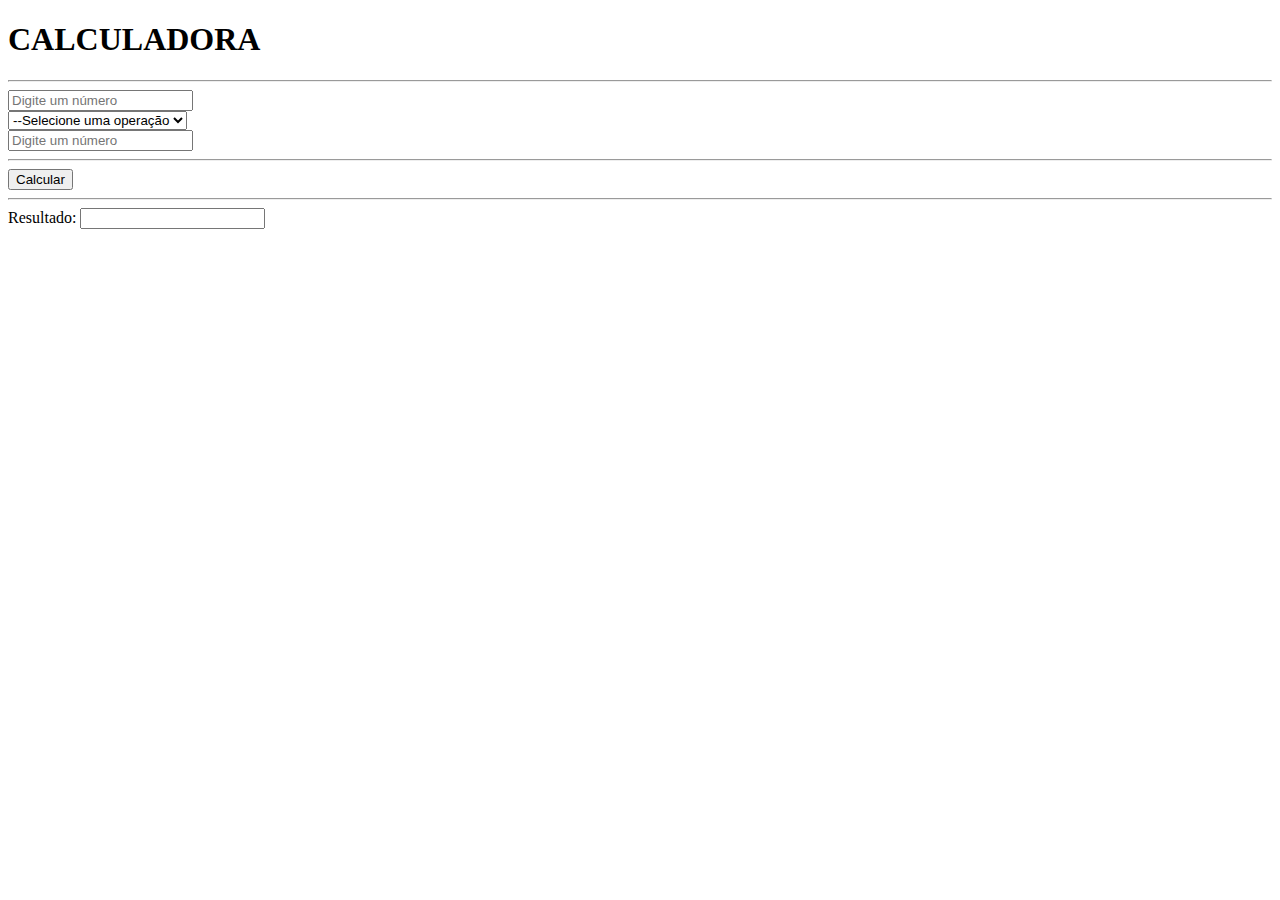
<file: Bootstrap/calculadora.html>
<!DOCTYPE HTML>
<html lang="pt-br">
	<head>
		<meta charset="UTF-8">

		<title>Calculadora</title>

		<!-- bootstrap - link cdn -->
		<link rel="stylesheet" href="https://maxcdn.bootstrapcdn.com/bootstrap/3.3.6/css/bootstrap.min.css" integrity="sha384-1q8mTJOASx8j1Au+a5WDVnPi2lkFfwwEAa8hDDdjZlpLegxhjVME1fgjWPGmkzs7" crossorigin="anonymous">

		<script type="text/javascript">
			
		</script>
	</head>

	<body>
		
		<div class="container">
			<div class="jumbotron">
				<h1>CALCULADORA</h1>
			</div>

			<hr />

			<div class="row">
				<div class="col-md-4">
					<input type="text" class="form-control" placeholder="Digite um número" />
				</div>

				<div class="col-md-4">
					<select class="form-control">
						<option value="">--Selecione uma operação</option>
						<option value="1">Subtração</option>
						<option value="2">Adição</option>
						<option value="3">Multiplicação</option>
						<option value="4">Divisão</option>
					</select>
				</div>

				<div class="col-md-4">
					<input type="text" class="form-control" placeholder="Digite um número"/>
				</div>
			</div>

			<hr />

			<div class="row">
				<div class="col-md-4"></div>

				<div class="col-md-4"></div>

				<div class="col-md-4">
					<button type="button" class="btn btn-lg btn-primary pull-right">Calcular</button>
				</div>
			</div>

			<hr />

			<div class="well">
				Resultado: <input type="text" class="form-control" readonly/>
			</div>
		</div>
	</body>
</html>
</file>
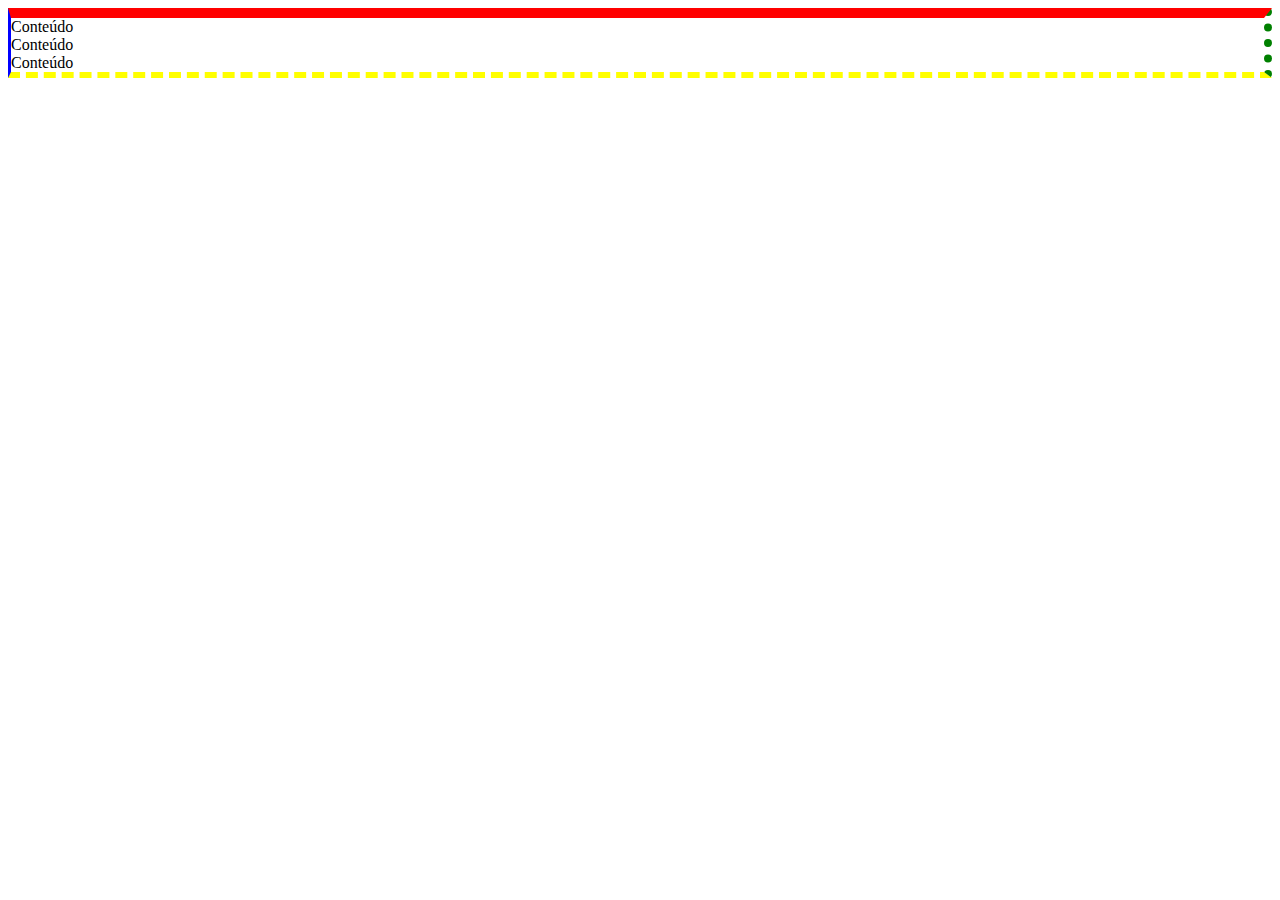
<file: CSS/bordas.html>
<!doctype html>
<html>

	<head>
		<title>Bordas</title>
		<meta charset="utf-8" />
		
		<style type="text/css">

			div {
				/*border: 10px solid red;*/
				border-color: red green yellow blue;
				border-width: 10px 8px 6px 3px;
				border-style: solid dotted dashed solid;
			}

		</style>

	</head>

	<body>

		<div>
			Conteúdo<br>
			Conteúdo<br>
			Conteúdo<br>
		</div>

	</body>

</html>
</file>
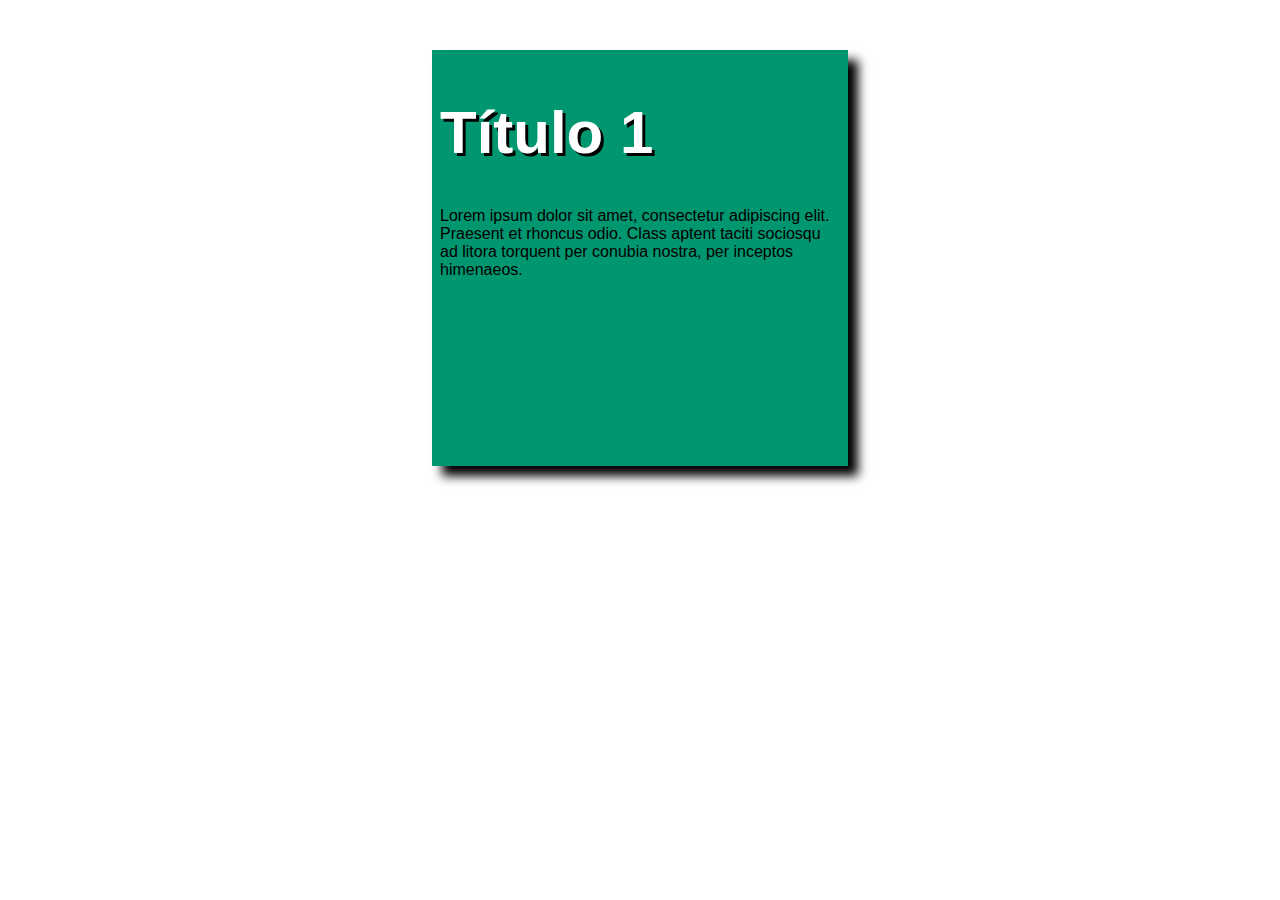
<file: CSS/border-box-radius.html>
<!doctype html>
<html lang="pt-br">
	<head>
		<title>Normalize CSS</title>
		<meta charset="utf-8">

		<!-- Normalize CSS -->
		<link rel="stylesheet" type="text/css" href="css/normalize.css">
		
		<!-- Estilo customizado -->
		<link rel="stylesheet" type="text/css" href="css/estilo.css">

		<!--[if IE]>
			<script src="http://html5shim.googlecode.com/svn/trunk/html5.js"></script>
		<![endif]-->

	</head>

	<body>	
		
		<div id="box">
			<h1>Título 1</h1>
			<p>Lorem ipsum dolor sit amet, consectetur adipiscing elit. Praesent et rhoncus odio. Class aptent taciti sociosqu ad litora torquent per conubia nostra, per inceptos himenaeos.</p>
		</div>
		
	</body>

</html>
</file>
<file: CSS/Projetinho/style.css>
*{
	margin: 0;
	padding: 0;
}

body{
	background: grey;
}

#navegacao{
	height: 45px;
	background: #FFF;
	border-bottom: 1px solid #d8d8d8;
	width: 100%;
}

#area{
	width: 720px;
	margin: 0 auto;
}

#logo{
	float: left;
}

#menu{
	float: right;
	padding: 12px;
}

.verde{
	color: green;
}

#conteudo{
	margin: 10px auto;
	width: 720px;
}

.post{
	background: #FFF;
	color: green;
	margin-bottom: 5px;
	padding: 10px;
}

.post h2{
	color: black;
}

.post p{
	font-style: "Trebuchet MS";
}

a{
	text-decoration: none;
}

a:link{
	color: blue;
}

a:visited{
	color: blue;
}

a:hover{
	color: green;
}

a:active{
	color: white;
	background: green;
}
</file>
<file: HTML/tecblog/css/estilo.css>
/*Limpar formatações padrão*/
* {
	margin: 0;
	padding: 0;
}

body {
	font-size: 16px;
	font-family: "Trebuchet MS", Helvetica, sans-serif;
	background: #f3f3f3;
}

#navegacao {
	background: #fff;
	border-bottom: 1px solid #d8d8d8;
	height: 45px;
	position: fixed;
	width: 100%;
	top: 0;
}

#area {
	width: 720px;
	margin: 0 auto;
}

#area-principal {
	width: 720px;
	margin: 55px auto 10px auto;
}

#logo {
	float: left;
}

#menu {
	float: right;
	padding: 10px 0;
}

#postagem {
	background: #fff;
	padding: 10px;
	margin-bottom: 10px;
}

h2 {
	color: #b9c941;
}

/****************************************************
***********************Formatação do menu************/
a {
	text-decoration: none;
	padding: 5px 10px;
}
/*Links não visitados*/
a:link {
	color: #838383;
}

/*Links vistados*/
a:visited {
	color: #838383;
}

/*Links hover*/
a:hover {
	color: #fff;
	background: #b9c941;
}

/*Links active*/
a:active {
	color: #535353;
}


/*Classes*/
.verde {
	color: #b9c941;
}

.data-postagem {
	font-size: 14px;
	border-bottom: 1px solid #f4f4f4;
	display: block;
	padding-bottom: 10px;
	margin-bottom: 10px;
}

.img-postagem{
	float: left;
	margin:0 10px 5px 0;
}

.postado {
	border-left: 5px solid #d8d8d8;
	padding-left: 5px;
	display: block;
	margin-top: 10px;
}
</file>
<file: Bootstrap/projeto-inicial-spotify-rodape/projeto-inicial-spotify/estilo.css>
/*
* 
* @author Jamilton Damasceno
* @version 0.1
*/

/* ========================= layout ======================== */
html, body, .capa {
	height: 100%;
}

body {
	background: url('imagens/capa.png'),
				url('imagens/ruido.png'),
				linear-gradient(50deg,#ff4169,#7c26f8);
	background-attachment: fixed;
	font-family: Helvetica,Arial,sans-serif;
	overflow-x: hidden;
}

/* -- Barra de navegação -- */
.img-logo {
	height: 40px;
	width: 132px;
	display: block;
	background: url('imagens/spotify.svg') no-repeat;
	background-size: contain;
	color: transparent;
}

nav.navbar-transparente {
	padding: 15px 0px;
	background: rgba(0, 0, 0, 0.6);
	border: none;
}

.navbar-brand{
	padding: 5px 15px;
}

.divisor{
	width: 1px;
	height: 16px;
	background: white;
	margin: 16px 10px;
}

.navbar-inverse .navbar-nav>li>a, footer .nav a {
	color: white;
}

.navbar-inverse .navbar-nav>li>a:hover, footer .nav a:hover {
	color: #9bf0e1;
	background: none;
}

/* -- Imagem de capa -- */
.capa {
	display: table;
	width: 100%;
}

.texto-capa {
	text-align: center;
	color: white;
	display: table-cell;
	vertical-align: middle;
}

/* -- Botoes -- */
.btn-custom {
	color: white;
	border-radius: 500px;
	-webkit-border-radius: 500px;
    -moz-border-radius: 500px;
    padding: 10px 35px;
    margin: 0px 15px;
    text-transform: uppercase;
    transition: background 0.4s, color 0.4s;
}

.btn-roxo {
	background: #7c25f8;
}
.btn-roxo:hover {
	background-color: #6207e3;
	color: white;
}

.btn-branco {
	border: 2px solid white;
}
.btn-branco:hover {
	background-color: white;
	color: black;
}

/* -- secao servico -- */
#servicos {
	background: white;
	padding-top: 20px;
	padding-bottom: 20px;
}

.albuns{
	padding: 10px 0px 10px 0px;
}

/* -- recursos -- */
#recursos {
	padding-top: 20px;
	padding-bottom: 20px;
	color: white;
}

.rotacionar{
	transform: rotate(30deg);
	-ms-transform: rotate(30deg); /* IE 9 */
    -webkit-transform: rotate(30deg); /* Chrome, Safari, Opera */
    padding-left: 80px;
}

/* -- rodape -- */
footer {
	background: #000;
	padding: 50px 0px 20px 0px;
	position: relative;
}

.item-rede-social{
	float: right;
}

/* ========================= Tipografia ======================== */
h1 {
	font-size: 100px;
	font-weight: 900;
	letter-spacing: -0.05em;
	margin-bottom: 50px;
}

h2{
	font-size: 50px;
	font-weight: 700;
	letter-spacing: -0.04em;
}

h3{
	font-size: 35px;
	font-weight: 700;
	letter-spacing: -0.04em;
}

#rodape h4 {
	color: #919496;
	font-size: 12px;
	text-transform: uppercase;
}

#servicos h2, #servicos h3 {
	color: #7c25f8;
}

#recursos h3 {
	color: #9bf0e1;
}
</file>
<file: Bootstrap/ProjetoBootstrap-tabs/ProjetoBootstrap/estilo.css>
.marcador{
	background: #fe9d9d;
	border:1px solid #f94646;
}

.marcador2{
	background: #5bf946;
	border:1px solid #36ae26;
}
</file>
<file: CSS/css/estilo.css>
/*#box{
	width: 300px;
	height: 300px;
	margin: 50px auto;
	background-image: url("../img/camera.png");
	padding: 5px;
	box-sizing: border-box;
}

#box  h1{
	background: rgba(255,255,255,0.5);
}

#box-degrade{
	width: 300px;
	height: 300px;
	margin: 50px auto;
	padding: 5px;
	background: linear-gradient(red, yellow);
	background: linear-gradient(20deg, red, yellow);
	background: radial-gradient(red, yellow, red);
}*/

#box{
	width: 400px;
	height: 400px;
	margin: 50px auto;
	padding: 8px;
	background: #009670;
	box-shadow: 10px 10px 10px black;
}

#box h1{
	color: white;
	font-size: 60px;
	/*text-shadow: 3px 3px black, -6px -6px red;*/
	text-shadow: 3px 3px black;
}

/***************************************
Animações*/

@keyframes animacao-box {
	from {background: red; border-radius: 0px;top:0; left: 0;}
	to   {background: yellow;border-radius: 100px;top:200px; left: 200px;}
}

#box-animacao{
	width: 200px;
	height: 200px;
	position: relative;
	/*animation-name: animacao-box;
	animation-duration: 5s;
	animation-delay: 3s;
	animation-iteration-count:2;
	animation-direction: alternate;*/

	animation: animacao-box 5s 2s 3 alternate;
}



/***************************************
Transições*/

#box-transicao{
	width: 300px;
	height: 300px;
	background: orange;
}

#box-transicao:hover{
	background: black;
	width: 400px;
	transition: all 2s;
}
</file>
